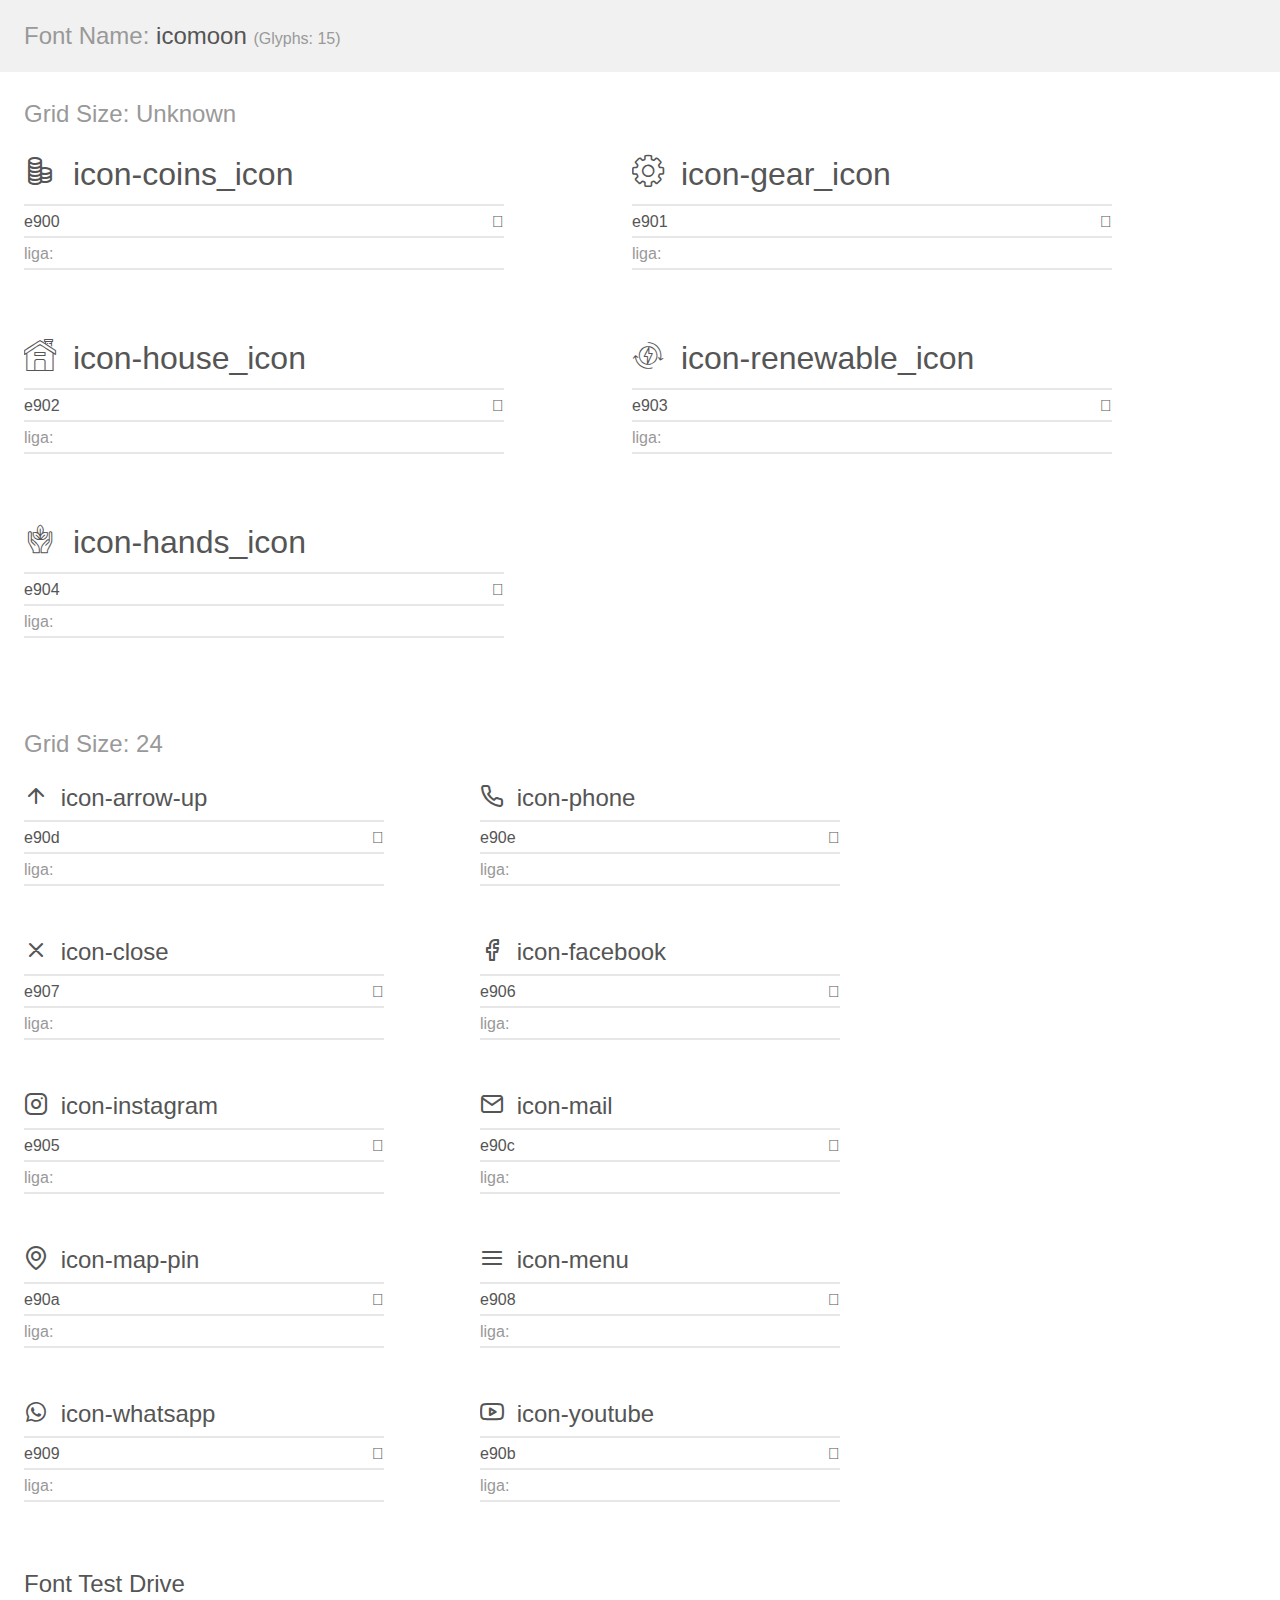
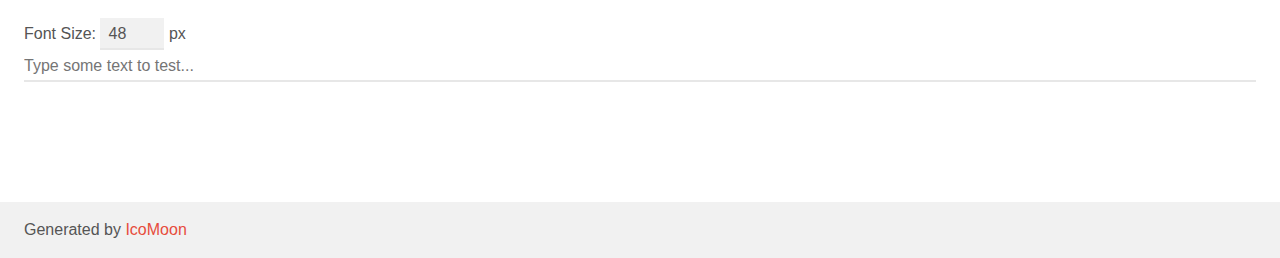
<file: Solar Energy Page/assets/icons/demo.html>
<!doctype html>
<html>
<head>
    <meta charset="utf-8">
    <title>IcoMoon Demo</title>
    <meta name="description" content="An Icon Font Generated By IcoMoon.io">
    <meta name="viewport" content="width=device-width, initial-scale=1">
    <link rel="stylesheet" href="demo-files/demo.css">
    <link rel="stylesheet" href="style.css"></head>
<body>
    <div class="bgc1 clearfix">
        <h1 class="mhmm mvm"><span class="fgc1">Font Name:</span> icomoon <small class="fgc1">(Glyphs:&nbsp;15)</small></h1>
    </div>
    <div class="clearfix mhl ptl">
        <h1 class="mvm mtn fgc1">Grid Size: Unknown</h1>
        <div class="glyph fs1">
            <div class="clearfix bshadow0 pbs">
                <span class="icon-coins_icon"></span>
                <span class="mls"> icon-coins_icon</span>
            </div>
            <fieldset class="fs0 size1of1 clearfix hidden-false">
                <input type="text" readonly value="e900" class="unit size1of2" />
                <input type="text" maxlength="1" readonly value="&#xe900;" class="unitRight size1of2 talign-right" />
            </fieldset>
            <div class="fs0 bshadow0 clearfix hidden-false">
                <span class="unit pvs fgc1">liga: </span>
                <input type="text" readonly value="" class="liga unitRight" />
            </div>
        </div>
        <div class="glyph fs1">
            <div class="clearfix bshadow0 pbs">
                <span class="icon-gear_icon"></span>
                <span class="mls"> icon-gear_icon</span>
            </div>
            <fieldset class="fs0 size1of1 clearfix hidden-false">
                <input type="text" readonly value="e901" class="unit size1of2" />
                <input type="text" maxlength="1" readonly value="&#xe901;" class="unitRight size1of2 talign-right" />
            </fieldset>
            <div class="fs0 bshadow0 clearfix hidden-false">
                <span class="unit pvs fgc1">liga: </span>
                <input type="text" readonly value="" class="liga unitRight" />
            </div>
        </div>
        <div class="glyph fs1">
            <div class="clearfix bshadow0 pbs">
                <span class="icon-house_icon"></span>
                <span class="mls"> icon-house_icon</span>
            </div>
            <fieldset class="fs0 size1of1 clearfix hidden-false">
                <input type="text" readonly value="e902" class="unit size1of2" />
                <input type="text" maxlength="1" readonly value="&#xe902;" class="unitRight size1of2 talign-right" />
            </fieldset>
            <div class="fs0 bshadow0 clearfix hidden-false">
                <span class="unit pvs fgc1">liga: </span>
                <input type="text" readonly value="" class="liga unitRight" />
            </div>
        </div>
        <div class="glyph fs1">
            <div class="clearfix bshadow0 pbs">
                <span class="icon-renewable_icon"></span>
                <span class="mls"> icon-renewable_icon</span>
            </div>
            <fieldset class="fs0 size1of1 clearfix hidden-false">
                <input type="text" readonly value="e903" class="unit size1of2" />
                <input type="text" maxlength="1" readonly value="&#xe903;" class="unitRight size1of2 talign-right" />
            </fieldset>
            <div class="fs0 bshadow0 clearfix hidden-false">
                <span class="unit pvs fgc1">liga: </span>
                <input type="text" readonly value="" class="liga unitRight" />
            </div>
        </div>
        <div class="glyph fs1">
            <div class="clearfix bshadow0 pbs">
                <span class="icon-hands_icon"></span>
                <span class="mls"> icon-hands_icon</span>
            </div>
            <fieldset class="fs0 size1of1 clearfix hidden-false">
                <input type="text" readonly value="e904" class="unit size1of2" />
                <input type="text" maxlength="1" readonly value="&#xe904;" class="unitRight size1of2 talign-right" />
            </fieldset>
            <div class="fs0 bshadow0 clearfix hidden-false">
                <span class="unit pvs fgc1">liga: </span>
                <input type="text" readonly value="" class="liga unitRight" />
            </div>
        </div>
    </div>
    <div class="clearfix mhl ptl">
        <h1 class="mvm mtn fgc1">Grid Size: 24</h1>
        <div class="glyph fs2">
            <div class="clearfix bshadow0 pbs">
                <span class="icon-arrow-up"></span>
                <span class="mls"> icon-arrow-up</span>
            </div>
            <fieldset class="fs0 size1of1 clearfix hidden-false">
                <input type="text" readonly value="e90d" class="unit size1of2" />
                <input type="text" maxlength="1" readonly value="&#xe90d;" class="unitRight size1of2 talign-right" />
            </fieldset>
            <div class="fs0 bshadow0 clearfix hidden-false">
                <span class="unit pvs fgc1">liga: </span>
                <input type="text" readonly value="" class="liga unitRight" />
            </div>
        </div>
        <div class="glyph fs2">
            <div class="clearfix bshadow0 pbs">
                <span class="icon-phone"></span>
                <span class="mls"> icon-phone</span>
            </div>
            <fieldset class="fs0 size1of1 clearfix hidden-false">
                <input type="text" readonly value="e90e" class="unit size1of2" />
                <input type="text" maxlength="1" readonly value="&#xe90e;" class="unitRight size1of2 talign-right" />
            </fieldset>
            <div class="fs0 bshadow0 clearfix hidden-false">
                <span class="unit pvs fgc1">liga: </span>
                <input type="text" readonly value="" class="liga unitRight" />
            </div>
        </div>
        <div class="glyph fs2">
            <div class="clearfix bshadow0 pbs">
                <span class="icon-close"></span>
                <span class="mls"> icon-close</span>
            </div>
            <fieldset class="fs0 size1of1 clearfix hidden-false">
                <input type="text" readonly value="e907" class="unit size1of2" />
                <input type="text" maxlength="1" readonly value="&#xe907;" class="unitRight size1of2 talign-right" />
            </fieldset>
            <div class="fs0 bshadow0 clearfix hidden-false">
                <span class="unit pvs fgc1">liga: </span>
                <input type="text" readonly value="" class="liga unitRight" />
            </div>
        </div>
        <div class="glyph fs2">
            <div class="clearfix bshadow0 pbs">
                <span class="icon-facebook"></span>
                <span class="mls"> icon-facebook</span>
            </div>
            <fieldset class="fs0 size1of1 clearfix hidden-false">
                <input type="text" readonly value="e906" class="unit size1of2" />
                <input type="text" maxlength="1" readonly value="&#xe906;" class="unitRight size1of2 talign-right" />
            </fieldset>
            <div class="fs0 bshadow0 clearfix hidden-false">
                <span class="unit pvs fgc1">liga: </span>
                <input type="text" readonly value="" class="liga unitRight" />
            </div>
        </div>
        <div class="glyph fs2">
            <div class="clearfix bshadow0 pbs">
                <span class="icon-instagram"></span>
                <span class="mls"> icon-instagram</span>
            </div>
            <fieldset class="fs0 size1of1 clearfix hidden-false">
                <input type="text" readonly value="e905" class="unit size1of2" />
                <input type="text" maxlength="1" readonly value="&#xe905;" class="unitRight size1of2 talign-right" />
            </fieldset>
            <div class="fs0 bshadow0 clearfix hidden-false">
                <span class="unit pvs fgc1">liga: </span>
                <input type="text" readonly value="" class="liga unitRight" />
            </div>
        </div>
        <div class="glyph fs2">
            <div class="clearfix bshadow0 pbs">
                <span class="icon-mail"></span>
                <span class="mls"> icon-mail</span>
            </div>
            <fieldset class="fs0 size1of1 clearfix hidden-false">
                <input type="text" readonly value="e90c" class="unit size1of2" />
                <input type="text" maxlength="1" readonly value="&#xe90c;" class="unitRight size1of2 talign-right" />
            </fieldset>
            <div class="fs0 bshadow0 clearfix hidden-false">
                <span class="unit pvs fgc1">liga: </span>
                <input type="text" readonly value="" class="liga unitRight" />
            </div>
        </div>
        <div class="glyph fs2">
            <div class="clearfix bshadow0 pbs">
                <span class="icon-map-pin"></span>
                <span class="mls"> icon-map-pin</span>
            </div>
            <fieldset class="fs0 size1of1 clearfix hidden-false">
                <input type="text" readonly value="e90a" class="unit size1of2" />
                <input type="text" maxlength="1" readonly value="&#xe90a;" class="unitRight size1of2 talign-right" />
            </fieldset>
            <div class="fs0 bshadow0 clearfix hidden-false">
                <span class="unit pvs fgc1">liga: </span>
                <input type="text" readonly value="" class="liga unitRight" />
            </div>
        </div>
        <div class="glyph fs2">
            <div class="clearfix bshadow0 pbs">
                <span class="icon-menu"></span>
                <span class="mls"> icon-menu</span>
            </div>
            <fieldset class="fs0 size1of1 clearfix hidden-false">
                <input type="text" readonly value="e908" class="unit size1of2" />
                <input type="text" maxlength="1" readonly value="&#xe908;" class="unitRight size1of2 talign-right" />
            </fieldset>
            <div class="fs0 bshadow0 clearfix hidden-false">
                <span class="unit pvs fgc1">liga: </span>
                <input type="text" readonly value="" class="liga unitRight" />
            </div>
        </div>
        <div class="glyph fs2">
            <div class="clearfix bshadow0 pbs">
                <span class="icon-whatsapp"></span>
                <span class="mls"> icon-whatsapp</span>
            </div>
            <fieldset class="fs0 size1of1 clearfix hidden-false">
                <input type="text" readonly value="e909" class="unit size1of2" />
                <input type="text" maxlength="1" readonly value="&#xe909;" class="unitRight size1of2 talign-right" />
            </fieldset>
            <div class="fs0 bshadow0 clearfix hidden-false">
                <span class="unit pvs fgc1">liga: </span>
                <input type="text" readonly value="" class="liga unitRight" />
            </div>
        </div>
        <div class="glyph fs2">
            <div class="clearfix bshadow0 pbs">
                <span class="icon-youtube"></span>
                <span class="mls"> icon-youtube</span>
            </div>
            <fieldset class="fs0 size1of1 clearfix hidden-false">
                <input type="text" readonly value="e90b" class="unit size1of2" />
                <input type="text" maxlength="1" readonly value="&#xe90b;" class="unitRight size1of2 talign-right" />
            </fieldset>
            <div class="fs0 bshadow0 clearfix hidden-false">
                <span class="unit pvs fgc1">liga: </span>
                <input type="text" readonly value="" class="liga unitRight" />
            </div>
        </div>
    </div>

    <!--[if gt IE 8]><!-->
    <div class="mhl clearfix mbl">
        <h1>Font Test Drive</h1>
        <label>
            Font Size: <input id="fontSize" type="number" class="textbox0 mbm"
            min="8" value="48" />
            px
        </label>
        <input id="testText" type="text" class="phl size1of1 mvl"
        placeholder="Type some text to test..." value=""/>
        <div id="testDrive" class="icon-" style="font-family: icomoon">&nbsp;
        </div>
    </div>
    <!--<![endif]-->
    <div class="bgc1 clearfix">
        <p class="mhl">Generated by <a href="https://icomoon.io/app">IcoMoon</a></p>
    </div>

    <script src="demo-files/demo.js"></script>
</body>
</html>
</file>
<file: Solar Energy Page/assets/icons/demo-files/demo.css>
body {
  padding: 0;
  margin: 0;
  font-family: sans-serif;
  font-size: 1em;
  line-height: 1.5;
  color: #555;
  background: #fff;
}
h1 {
  font-size: 1.5em;
  font-weight: normal;
}
small {
  font-size: .66666667em;
}
a {
  color: #e74c3c;
  text-decoration: none;
}
a:hover, a:focus {
  box-shadow: 0 1px #e74c3c;
}
.bshadow0, input {
  box-shadow: inset 0 -2px #e7e7e7;
}
input:hover {
  box-shadow: inset 0 -2px #ccc;
}
input, fieldset {
  font-family: sans-serif;
  font-size: 1em;
  margin: 0;
  padding: 0;
  border: 0;
}
input {
  color: inherit;
  line-height: 1.5;
  height: 1.5em;
  padding: .25em 0;
}
input:focus {
  outline: none;
  box-shadow: inset 0 -2px #449fdb;
}
.glyph {
  font-size: 16px;
  width: 15em;
  padding-bottom: 1em;
  margin-right: 4em;
  margin-bottom: 1em;
  float: left;
  overflow: hidden;
}
.liga {
  width: 80%;
  width: calc(100% - 2.5em);
}
.talign-right {
  text-align: right;
}
.talign-center {
  text-align: center;
}
.bgc1 {
  background: #f1f1f1;
}
.fgc1 {
  color: #999;
}
.fgc0 {
  color: #000;
}
p {
  margin-top: 1em;
  margin-bottom: 1em;
}
.mvm {
  margin-top: .75em;
  margin-bottom: .75em;
}
.mtn {
  margin-top: 0;
}
.mtl, .mal {
  margin-top: 1.5em;
}
.mbl, .mal {
  margin-bottom: 1.5em;
}
.mal, .mhl {
  margin-left: 1.5em;
  margin-right: 1.5em;
}
.mhmm {
  margin-left: 1em;
  margin-right: 1em;
}
.mls {
  margin-left: .25em;
}
.ptl {
  padding-top: 1.5em;
}
.pbs, .pvs {
  padding-bottom: .25em;
}
.pvs, .pts {
  padding-top: .25em;
}
.unit {
  float: left;
}
.unitRight {
  float: right;
}
.size1of2 {
  width: 50%;
}
.size1of1 {
  width: 100%;
}
.clearfix:before, .clearfix:after {
  content: " ";
  display: table;
}
.clearfix:after {
  clear: both;
}
.hidden-true {
  display: none;
}
.textbox0 {
  width: 3em;
  background: #f1f1f1;
  padding: .25em .5em;
  line-height: 1.5;
  height: 1.5em;
}
#testDrive {
  display: block;
  padding-top: 24px;
  line-height: 1.5;
}
.fs0 {
  font-size: 16px;
}
.fs1 {
  font-size: 32px;
}
.fs2 {
  font-size: 24px;
}
</file>
<file: Solar Energy Page/assets/icons/style.css>
@font-face {
  font-family: 'icomoon';
  src:  url('fonts/icomoon.eot?jrcuqg');
  src:  url('fonts/icomoon.eot?jrcuqg#iefix') format('embedded-opentype'),
    url('fonts/icomoon.ttf?jrcuqg') format('truetype'),
    url('fonts/icomoon.woff?jrcuqg') format('woff'),
    url('fonts/icomoon.svg?jrcuqg#icomoon') format('svg');
  font-weight: normal;
  font-style: normal;
  font-display: block;
}

[class^="icon-"], [class*=" icon-"] {
  /* use !important to prevent issues with browser extensions that change fonts */
  font-family: 'icomoon' !important;
  speak: never;
  font-style: normal;
  font-weight: normal;
  font-variant: normal;
  text-transform: none;
  line-height: 1;

  /* Better Font Rendering =========== */
  -webkit-font-smoothing: antialiased;
  -moz-osx-font-smoothing: grayscale;
}

.icon-coins_icon:before {
  content: "\e900";
}
.icon-gear_icon:before {
  content: "\e901";
}
.icon-house_icon:before {
  content: "\e902";
}
.icon-renewable_icon:before {
  content: "\e903";
}
.icon-hands_icon:before {
  content: "\e904";
}
.icon-arrow-up:before {
  content: "\e90d";
}
.icon-phone:before {
  content: "\e90e";
}
.icon-close:before {
  content: "\e907";
}
.icon-facebook:before {
  content: "\e906";
}
.icon-instagram:before {
  content: "\e905";
}
.icon-mail:before {
  content: "\e90c";
}
.icon-map-pin:before {
  content: "\e90a";
}
.icon-menu:before {
  content: "\e908";
}
.icon-whatsapp:before {
  content: "\e909";
}
.icon-youtube:before {
  content: "\e90b";
}
</file>
